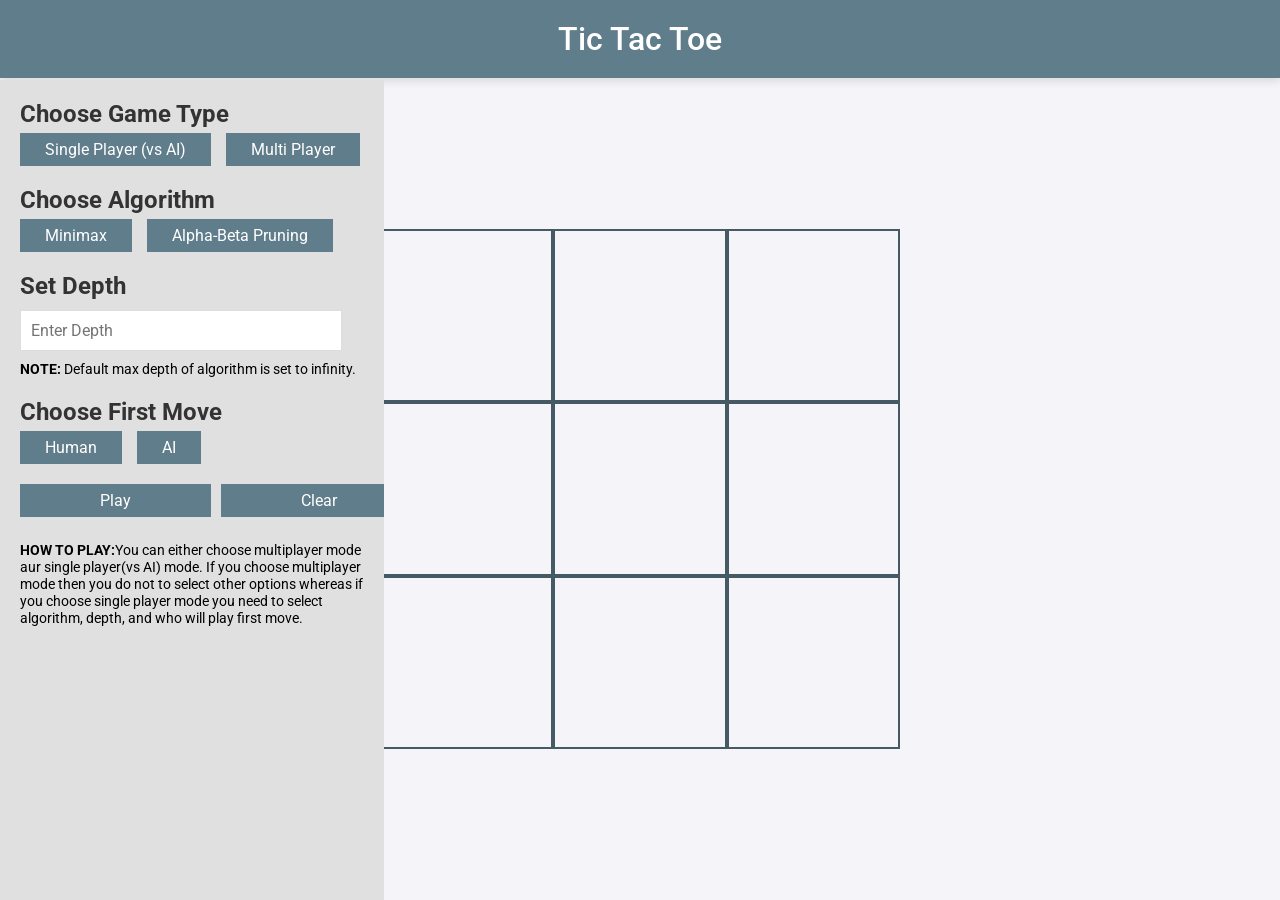
<file: index.html>
<!DOCTYPE html>
<html lang="en">

<head>
    <meta charset="UTF-8">
    <link rel="stylesheet" href="main.css">
    <title>Tic Tac Toe</title>
</head>

<body>
    <div class="top">
        <h1>Tic Tac Toe</h1>
    </div>
    <div class="sidebar">
        <form id="gameForm">
            <div class="select_game">
                <div class="section game_type">
                    <h2>Choose Game Type</h2>
                    <div class="buttons" id="gameTypeButtons">
                        <button type="button" id="single" class="game-button" data-value="single">Single Player (vs AI)</button>
                        <button type="button" id="multi" class="game-button" data-value="multi">Multi Player</button>
                    </div>
                </div>
                <div class="section algo_type">
                    <h2>Choose Algorithm</h2>
                    <div class="buttons" id="algorithmButtons">
                        <button type="button" id="minimax" class="algo-button" data-value="minimax">Minimax</button>
                        <button type="button" id="alpha_beta" class="algo-button" data-value="alpha_beta">Alpha-Beta Pruning</button>
                    </div>
                </div>
                <div class="section depth_set">
                    <h2>Set Depth</h2>
                    <input type="number" name="depth" id="depth_input" placeholder="Enter Depth" min="1" max="Infinity">
                    <p><b>NOTE:</b> Default max depth of algorithm is set to infinity.</p>
                </div>
                <div class="section first_move">
                    <h2>Choose First Move</h2>
                    <div class="buttons" id="firstMoveButtons">
                        <button type="button" id="humanFirst" class="first-move-button" data-value="human">Human</button>
                        <button type="button" id="aiFirst" class="first-move-button" data-value="ai">AI</button>
                    </div>
                </div>
                <div class="play_button">
                    <button type="submit" id="play">Play</button>
                    <button type="button" id="clear">Clear</button>
                </div>
            </div>
        </form>
        <p class="description"><b>HOW TO PLAY:</b>You can either choose multiplayer mode aur single player(vs AI) mode. 
            If you choose multiplayer mode then you do not to select other options whereas if you choose
            single player mode you need to select algorithm, depth, and who will play first move.</p>

    </div>
    <div id="winner"><p id="winner_text"></p></div>
    <div class="board">
        <div class="row">
            <div class="cell" id="0"></div>
            <div class="cell" id="1"></div>
            <div class="cell" id="2"></div>
        </div>
        <div class="row">
            <div class="cell" id="3"></div>
            <div class="cell" id="4"></div>
            <div class="cell" id="5"></div>
        </div>
        <div class="row">
            <div class="cell" id="6"></div>
            <div class="cell" id="7"></div>
            <div class="cell" id="8"></div>
        </div>
    </div>

    <script src="main.js"></script>
</body>

</html>
</file>
<file: main.css>
@import url('https://fonts.googleapis.com/css2?family=Roboto:wght@400;500&display=swap');

* {
    margin: 0;
    padding: 0;
    box-sizing: border-box;
    font-family: 'Roboto', sans-serif;
}

body {
    display: flex;
    flex-direction: column;
    background-color: #f4f4f9;
    height: 100vh;
    width: 100vw;
    overflow: hidden;
}

.top {
    background-color: #607d8b;
    padding: 20px;
    text-align: center;
    color: white;
    width: 100%;
    box-shadow: 0 4px 8px rgba(0, 0, 0, 0.1);
}

.top h1 {
    font-weight: 500;
    font-size: 2em;
}

.sidebar {
    position: absolute;
    top: calc(60px + 20px);
    bottom: 0;
    left: 0;
    width: 30vw;
    background-color: #e0e0e0;
    display: flex;
    flex-direction: column;
    padding: 20px;
    gap: 20px;
    overflow-y: auto;
}

.select_game {
    display: flex;
    flex-direction: column;
    align-items: flex-start;
    width: 100%;
    gap: 20px;
}

.section {
    width: 100%;
}

.section h2 {
    font-size: 1.5em;
    margin-bottom: 5px;
    color: #333;
}

.buttons {
    display: flex;
    gap: 15px;
}

button {
    background-color: #607d8b;
    color: white;
    border: none;
    padding: 7px 25px;
    font-size: 1em;
    cursor: pointer;
    transition: background-color 0.3s;
}

button:hover {
    background-color: #455a64;
}

button:focus {
    outline: none;
}

button.active {
    background-color: #455a64;
    outline: 3px solid #000000;
    border: none;
}

.depth_set input[type="number"] {
    padding: 10px;
    font-size: 1em;
    margin: 5px 0;
    border: 1px solid #ddd;
    width: calc(100% - 22px);
}

.depth_set button {
    margin-top: 10px;
}

p {
    font-size: 0.9em;
    
    margin-top: 5px;
    text-align: left;
}

.play_button {
    display: flex;
    gap: 10px;
}

#play,
#clear {
    padding: 7px 80px;
}

/* Tic Tac Toe Board */
.board {
    display: flex;
    flex-direction: column;
    justify-content: center;
    align-items: center;
    margin: auto;
    width: 60vh;
    height: 60vh;
    padding: 10px;
}

.row {
    display: flex;
    width: 100%;
    flex: 1;
}

.cell {
    flex: 1;
    display: flex;
    justify-content: center;
    align-items: center;
    border: 2px solid #455a64;
    font-size: 2.5em;
    font-weight: bold;
    color: #607d8b;
    cursor: pointer;
    transition: background-color 0.3s;
}

.cell:hover {
    background-color: #cfd8dc;
}

.cell.active {
    background-color: #b0bec5;
}

#winner {
    display: none;
    position: absolute;
    top: 50%;
    left: 50%;
    transform: translate(-50%, -50%);
    background-color: #ffffffcc;
    padding: 10px 20px;
    border: 2px solid #607d8b;
    box-shadow: 0 4px 8px rgba(0, 0, 0, 0.1);
    z-index: 10;
}

#winner p {
    font-size: 2em;
    font-weight: bold;
    color: #607d8b;
    text-align: center;
}

@media screen and (max-width: 1000px) {
    .body{
        overflow: auto;
        font-size: 3em !important;

    }
    .sidebar {
        position: static;
        width: 100%;
        max-width: 100%;
        height: auto;
        font-size: 1.5em !important;
    }

    .board {
        margin: auto;
        width: 80%;
        max-width: 80%;
        height: 40vh;
        overflow: auto;
    }

    .depth_set input[type="number"] {
        width: 100%;
        max-width: none;
    }
    #winner p {
        font-size: 2em;
        
    }
    #winner {
        top: 85%;
        left: 50%;
        transform: translate(-50%, -50%);
    }

    .cell {
        font-size: 3.5em;
    }
}
</file>
